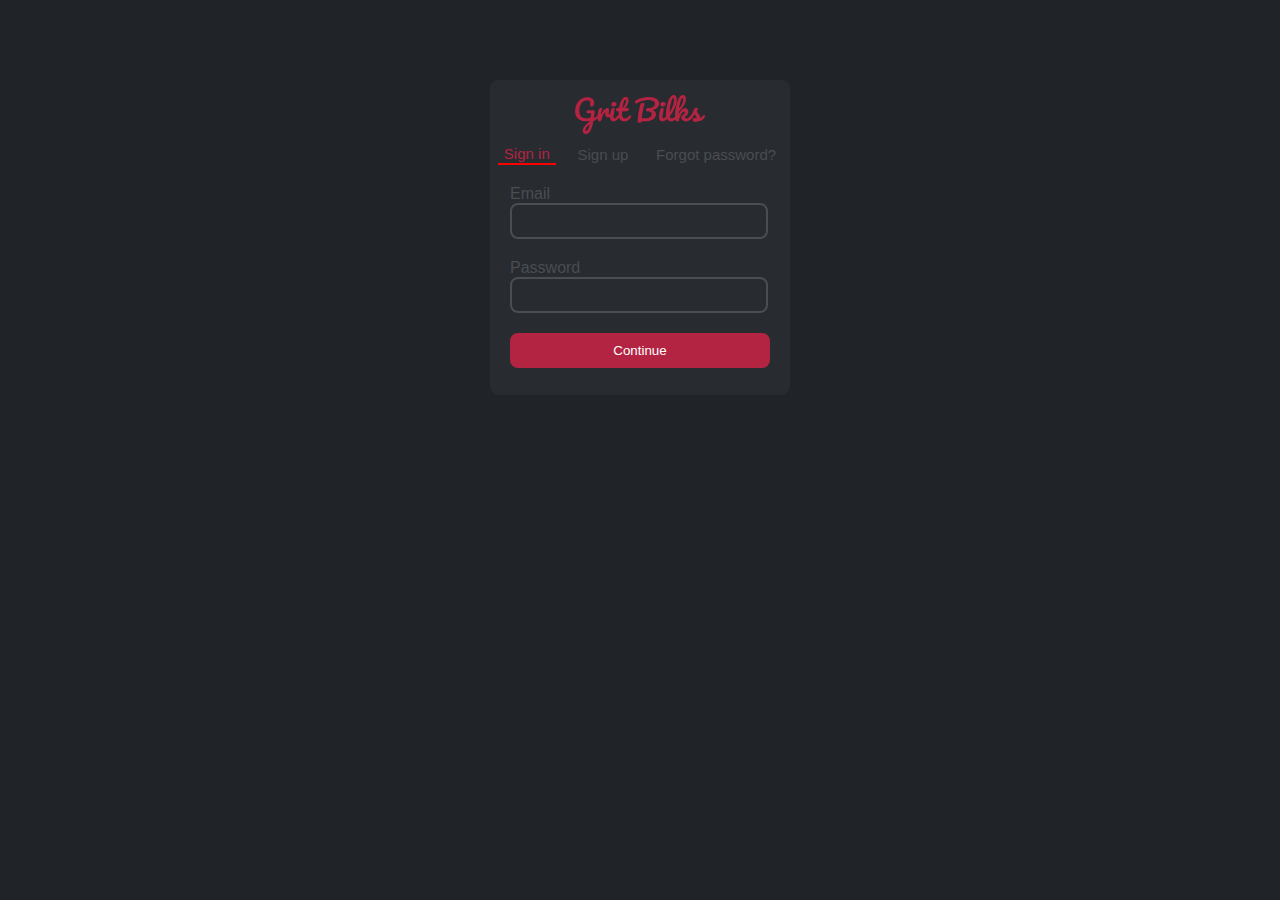
<file: index.html>
<!DOCTYPE html>
<html lang="en">

<head>
    <meta charset="UTF-8">
    <meta http-equiv="X-UA-Compatible" content="IE=edge">
    <meta name="viewport" content="width=device-width, initial-scale=1.0">
    <link rel="stylesheet" href="main.css">
    <title>Document</title>
</head>

<body>
    <div class="container-main">
        <form action="./index2.html">
        <div class="container--logo">
            <img src="./assets/logo.png" alt="">
        </div>

        <div class="tab">
            <button class="tablinks active" onclick="openCity(event, 'London')">
                Sign in
            </button>
            <button class="tablinks" onclick="openCity(event, 'Paris')">Sign up</button>
            <button class="tablinks" onclick="openCity(event, 'Tokyo')">Forgot password?</button>
        </div>

        <div id="London" class="tabcontent">
            <label for="email">Email</label>
            <input type="text" name="email" id="email" class="tab--input">

            <label for="password">Password</label>
            <input type="password" name="email" id="password" class="tab--input">

            <div class="container--btn">
                <input type="submit" name="" id="" value="Continue">
            </div>
        </div>

        <div id="Paris" class="tabcontent displaynone">
            <label for="email">New Email</label>
            <input type="text" name="email" id="email" class="tab--input">

            <label for="password"> Password</label>
            <input type="password" name="email" id="password" class="tab--input">

            <div class="container--btn">
                <input type="submit" name="" id="" value="Continue">
            </div>
        </div>

        <div id="Tokyo" class="tabcontent displaynone">
            <label for="email">Enter email of recuperation</label>
            <input type="text" name="email" id="email" class="tab--input">

            <label for="password">Confirm email of recuperation</label>
            <input type="password" name="email" id="password" class="tab--input">

            <div class="container--btn">
                <input type="submit" name="" id="" value="Continue">
            </div>
        </div>
    </form>
            
    </div>



    <script src="main.js"></script>
</body>

</html>
</file>
<file: main.css>
body {font-family: Arial;
background-color: #202327;}

.container-main{
  
  border-radius: 8px;
  margin: 0 auto;
  margin-top: 80px;
  width: 300px;
  height: 300px;
  /* padding: 20px; */
  padding-top: 15px;
  color: #4a4d52;
  background-color: #282b30;
}

/* Style container logo  */
.container--logo{
  /* border: 1px solid red; */
  width: 100%;
  display: flex;
  justify-content: center;
  margin: 0 auto;
  /* width: 320px; */
  
}

.container--logo img {
  width: 130px;
}

/* Style the tab */
.tab {
  background-color:#282b30 ;
  width: 100%;  
  margin: 0 auto;
  margin-top: 10px;
  overflow: hidden;
  /* border: 1px solid #ccc;
  background-color: #f1f1f1; */
   display: flex;
   justify-content: space-around;
  /* flex-wrap: nowrap;  */
}

/* Style the buttons inside the tab */
.tab button {
  background-color: inherit;
  color: #4a4d52;
  float: left;
  border: none;
  outline: none;
  cursor: pointer;
  /* padding: 14px 16px; */
  transition: 0.3s;
  font-size: 15px;
}

/* Change background color of buttons on hover */
.tab button:hover {
  color: #b32442;
  border-bottom: 2px solid red;
}

/* Create an active/current tablink class */
.tab button.active {
  color: #b32442;
  border-bottom: 2px solid red;
}

/* Style the tab content */
.tabcontent {
  /* display: none; */
  /* margin: 0 auto; */
  padding-left: 20px;
  padding-top: 20px;
  /* padding: 6px 12px; */
  /* border: 1px solid #ccc; */
  border-top: none;
  width: 100%;
  height: 240px;
}
.displaynone{
  display: none;
}
.tabcontent .tab--input{
  background-color: inherit;
  width: 250px;
  height: 30px;
  /* border-color: 1px #4a4d52; */
  border: 2px solid #4a4d52;
  border-radius: 8px;
  
  
  outline: none;
  margin-bottom: 20px;
}

/* ---styles container button------ */

.container--btn{
  width: 260px;
}
.container--btn input {
  background-color: #b32442;
  color: white;
  width: 100%;
  height: 35px;
  border-radius: 8px;
  border: none;
}
.container--btn input:hover{
  background-color: #202327;
  color: whitesmoke;
  cursor: pointer;
}

/* --------------------------------index2------------------------------- */

/* -----------just borders------------------------------ */
.main--header{
  border: 1px solid #4a4d52;
  border-left: none;
  border-right: none;
}

/* --------index.html2-------------------------------------------------- */

.main--container{
  width: 100%;

  height: 100vh;
  /* min-width: 288px; */
  display: flex;
  justify-content: space-between;
}

.nav--left-container{
  background-color: #282b30;
  width: 240px;
  height: 100vh;
  padding: 20px;
  display: flex;
  flex-direction: column;
  align-items: center; 
  box-shadow: 2px 2px 2px 1px rgba(0, 0, 0, 0.5);
}

.nav--logo{
  margin-top: 20px;
}

.nav--logo img{
   width: 170px;
}
.nav--left-container .nav--left-button{
  text-decoration: none;
  width: 200px;
  font-size: 20px;
  padding-left: 20px;
  padding: 10px;
  margin-top: 30px;
  border-radius: 12px;
  color: white;
  background-color: #b32442;
  
}
.nav--left-container .nav--left-button span img{
  width: 20px;
  filter: invert(100%) sepia(100%) saturate(0%) hue-rotate(288deg) brightness(102%) contrast(102%);
}
/* ------------------------------------------------------------ */


/* -------------------------styles center-------------------------- */
.cards--center-container{
  width: 850px;
}

.main--header{
  /* position: fixed; */
  width: 100%;
  height: 60px;
  display: flex;
  justify-content: flex-end;
}

.header--button{
  background-color: #282b30;
  padding: 10px 15px 20px 20px;
  /* padding-top: 5px; */
  /* border: 1px solid black; */
  height: 5px;
  margin-top: 10px;
  margin-right: 5px;
  border-radius: 8px;
}
.header--button span{
  padding-top: 15px;
}
.header--button a{
  background-color: red;
}
.header--button .mode{
  filter: invert(100%) sepia(100%) saturate(0%) hue-rotate(288deg) brightness(102%) contrast(102%);
}
.header--button .translate{
  filter: invert(100%) sepia(100%) saturate(0%) hue-rotate(288deg) brightness(102%) contrast(102%);
}

.main--header .button-profile img {
  border-radius: 100%;
  margin-right: 15px;
}
.main--header .button-profile h3{
  font-size: 15px;
  padding-top: 10px;
}
.main--header .button-profile .arrow{
  margin-left: 5px;
  display: flex;
}
.main--header .button-profile{
  color: white;
  display: flex;
  align-items: center;
  text-decoration: none;
}
/* ----------------------------------------------------------------------------- */


/* ----------------------cards-------------------------------------------------------- */

.cards--center-container .cards--container{
  width: 100%;
  height: 180px;
  padding-top: 40px;

  display: flex;
  flex-wrap: wrap;
  justify-content: space-evenly;
}
.cards--container .card{
  background-color: #282b30;
  width: 250px;
  height: 150px;
  box-shadow: 2px 4px 4px rgba(0, 0, 0, 0.95);
  border-radius: 16px;
  color: white;
  text-align: center;
  font-size: 25px;
}
.cards--container .card h2{
  color: #b32442;
  /* font-family: 'Pacifico', cursive; */
  font-style: italic;
}

.card img {
  width: 12px;
  margin-right: 5px;
  filter: invert(100%) sepia(100%) saturate(0%) hue-rotate(288deg) brightness(102%) contrast(102%);
}

/* ---------------------styles table content------------------------------------------------------ */

.container--table{
  color: white;
  /* border: 1px solid red; */
  height: 360px;
  width: 100%;
}
.container--table h1{
  font-size: 24px;
  text-align: center;
}
.container--table table{
  background-color: #282b30;
  border-radius: 8px;
  box-shadow: 2px 4px 4px rgba(0, 0, 0, 0.95);
  margin:  0 auto;
  padding: 20px;
  width: 95%;
  height: 200px;
  padding-bottom: 100px;
}

.container--table table > th,td {
  border-bottom: 1px solid #4a4d52;
  padding: 10px;
  text-align: left;
}
.container--table th {
  border-bottom: 1px solid #4a4d52;
  text-align: left;
  color: #4a4d52;
}

.container--table table tr td img {
  width: 20px;
  filter: invert(100%) sepia(100%) saturate(0%) hue-rotate(288deg) brightness(102%) contrast(102%);
}

/* -------------------styles nav right------------------------------------------------------------------ */
.container--currency-right{
  width: 230px;
  background-color: #282b30;
}

.container--currency-right .currency-right{
  border-bottom: 1px solid  #4a4d52;
  margin: 0 auto;
  width: 200px;
  height: 40px;
}
.container--currency-right .currency-right h3 {
  color: white;
}
.container--currency-right .currency--status{
  padding-top: 40px ;
  padding-left: 20px;
}
.container--currency-right .currency--status p{
  width: 40px;
  height: 40px;
  /* border: 1px solid white; */
  border-radius: 12px;
  background-color: #b32442;
  display: flex;
  align-items: center; 
  color: white;
}
.container--currency-right .currency--status span {
  padding-right: 10px;
}

.container--currency-right .currency--status span img {
  padding: 8px 12px;
  width: 15px;
  filter: invert(100%) sepia(100%) saturate(0%) hue-rotate(288deg) brightness(102%) contrast(102%);
}

.container--currency-right .currency--status span .bitcoin-icon {
  width: 20px;
  padding: 10px 10px;
}
</file>
